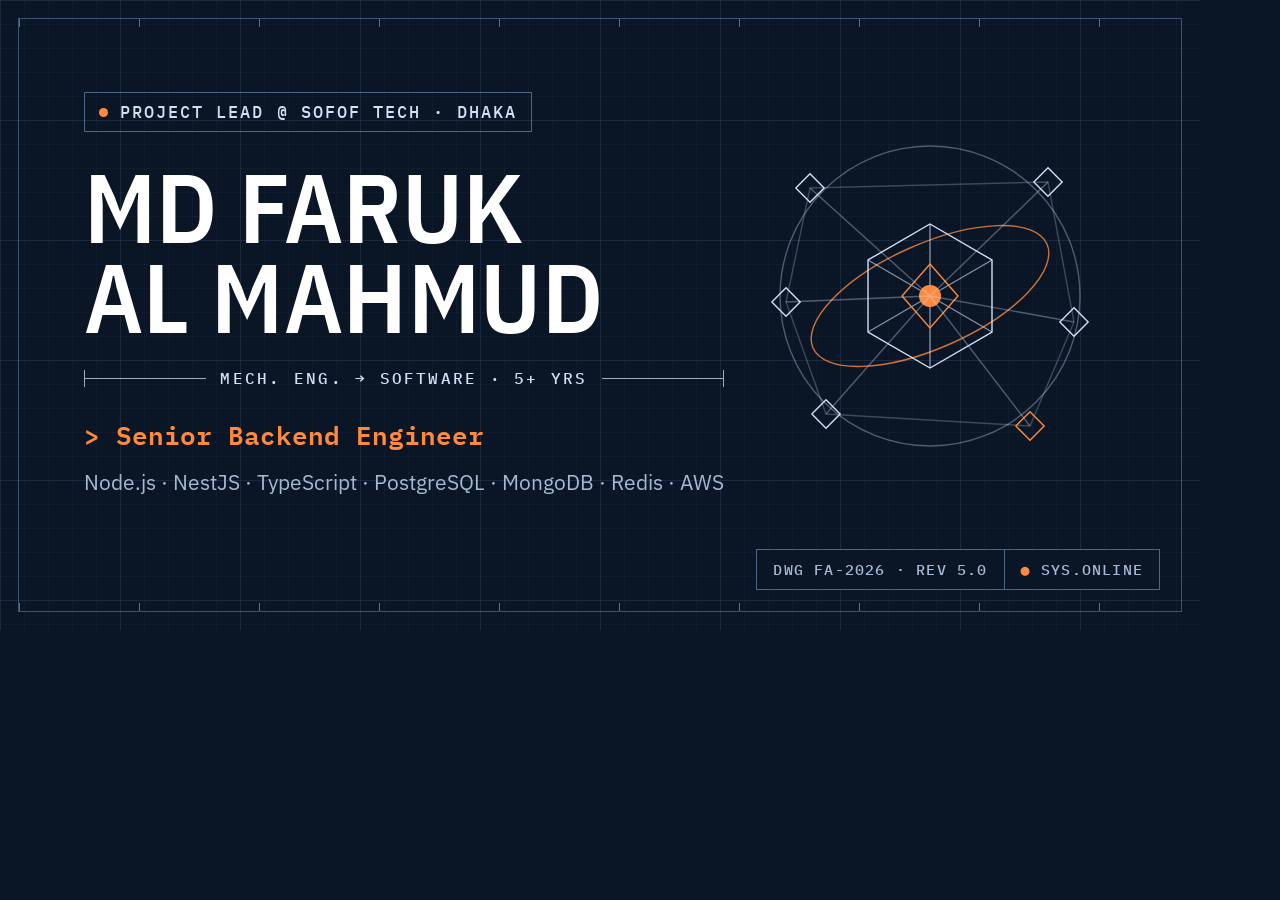
<file: tools/og-card.html>
<!doctype html>
<!--
  Social preview card (1200×630). Regenerate assets/og-card.png with:
  "/Applications/Google Chrome.app/Contents/MacOS/Google Chrome" --headless=new \
    --window-size=1200,630 --hide-scrollbars --virtual-time-budget=4000 \
    --screenshot=assets/og-card.png "http://127.0.0.1:5173/tools/og-card.html"
-->
<html lang="en">
<head>
<meta charset="utf-8">
<title>OG card</title>
<link href="https://fonts.googleapis.com/css2?family=IBM+Plex+Mono:wght@500;600&family=IBM+Plex+Sans:wght@400;500&family=IBM+Plex+Sans+Condensed:wght@600&display=block" rel="stylesheet">
<style>
  :root { --bg: #0a1626; --ink: #cfe0f7; --muted: #a8bad3; --accent: #ff8a3d; --line: rgba(160, 196, 245, 0.46); }
  * { box-sizing: border-box; margin: 0; }
  html, body { width: 1200px; height: 630px; overflow: hidden; background: var(--bg); }
  body {
    position: relative; font-family: 'IBM Plex Sans', sans-serif; color: var(--ink);
    background:
      linear-gradient(rgba(160, 196, 245, 0.08) 1px, transparent 1px) 0 0 / 120px 120px,
      linear-gradient(90deg, rgba(160, 196, 245, 0.08) 1px, transparent 1px) 0 0 / 120px 120px,
      linear-gradient(rgba(160, 196, 245, 0.035) 1px, transparent 1px) 0 0 / 24px 24px,
      linear-gradient(90deg, rgba(160, 196, 245, 0.035) 1px, transparent 1px) 0 0 / 24px 24px,
      var(--bg);
  }
  .sheet { position: absolute; inset: 18px; border: 1px solid rgba(160, 196, 245, 0.35); }
  .sheet::before, .sheet::after {
    content: ''; position: absolute; left: 0; right: 0; height: 8px;
    background: repeating-linear-gradient(90deg, rgba(160, 196, 245, 0.5) 0 1px, transparent 1px 120px);
  }
  .sheet::before { top: 0; } .sheet::after { bottom: 0; }
  .content { position: absolute; left: 84px; top: 92px; width: 640px; }
  .tag {
    display: inline-flex; align-items: center; gap: 12px; padding: 8px 14px;
    border: 1px solid var(--line); font: 500 17px 'IBM Plex Mono', monospace; letter-spacing: 0.12em;
  }
  .tag i { width: 9px; height: 9px; border-radius: 50%; background: var(--accent); }
  h1 {
    margin-top: 30px; font: 600 98px/0.92 'IBM Plex Sans Condensed', sans-serif;
    text-transform: uppercase; color: #fff; letter-spacing: 0.005em;
  }
  .dim { display: flex; align-items: center; gap: 14px; margin-top: 26px; font: 500 16px 'IBM Plex Mono', monospace; letter-spacing: 0.14em; }
  .dim b { position: relative; flex: 1; height: 1px; background: var(--ink); opacity: 0.75; }
  .dim b::after { content: ''; position: absolute; top: -8px; width: 1px; height: 17px; background: var(--ink); }
  .dim b:first-child::after { left: 0; } .dim b:last-child::after { right: 0; }
  .role { margin-top: 26px; font: 600 26px 'IBM Plex Mono', monospace; color: var(--accent); }
  .stack { margin-top: 14px; font: 400 21px 'IBM Plex Sans', sans-serif; color: var(--muted); }
  .graph { position: absolute; right: 70px; top: 96px; width: 400px; height: 400px; color: var(--ink); }
  .graph .s { fill: none; stroke: currentColor; stroke-width: 1.4; }
  .graph .a { stroke: var(--accent); }
  .graph .f { fill: var(--accent); }
  .block {
    position: absolute; right: 40px; bottom: 40px; display: flex;
    border: 1px solid var(--line); background: var(--bg);
    font: 500 15px 'IBM Plex Mono', monospace; letter-spacing: 0.08em; color: var(--muted);
  }
  .block span { padding: 10px 16px; }
  .block span + span { border-left: 1px solid var(--line); }
  .block b { color: var(--accent); font-weight: 500; }
</style>
</head>
<body>
  <div class="sheet"></div>
  <div class="content">
    <span class="tag"><i></i>PROJECT LEAD @ SOFOF TECH · DHAKA</span>
    <h1>MD Faruk<br>Al Mahmud</h1>
    <div class="dim"><b></b>MECH. ENG. → SOFTWARE · 5+ YRS<b></b></div>
    <p class="role">&gt; Senior Backend Engineer</p>
    <p class="stack">Node.js · NestJS · TypeScript · PostgreSQL · MongoDB · Redis · AWS</p>
  </div>

  <!-- wireframe service mesh, drawn like the site's 3D core -->
  <svg class="graph" viewBox="0 0 400 400" aria-hidden="true">
    <circle class="s" cx="200" cy="200" r="150" opacity="0.35"/>
    <ellipse class="s a" cx="200" cy="200" rx="128" ry="52" transform="rotate(-24 200 200)" opacity="0.8"/>
    <polygon class="s" points="200,128 262,164 262,236 200,272 138,236 138,164"/>
    <path class="s" d="M200,128 L200,272 M138,164 L262,236 M262,164 L138,236" opacity="0.6"/>
    <polygon class="s a" points="200,168 228,200 200,232 172,200"/>
    <circle class="f" cx="200" cy="200" r="11"/>
    <g class="s">
      <path d="M200,200 L80,92 M200,200 L318,86 M200,200 L344,226 M200,200 L300,330 M200,200 L96,318 M200,200 L56,206" opacity="0.35"/>
      <path d="M80,92 L318,86 L344,226 L300,330 L96,318 L56,206 Z" opacity="0.25"/>
    </g>
    <g class="s">
      <rect x="70" y="82" width="20" height="20" transform="rotate(45 80 92)"/>
      <rect x="308" y="76" width="20" height="20" transform="rotate(45 318 86)"/>
      <rect x="334" y="216" width="20" height="20" transform="rotate(45 344 226)"/>
      <rect x="86" y="308" width="20" height="20" transform="rotate(45 96 318)"/>
      <rect x="46" y="196" width="20" height="20" transform="rotate(45 56 206)"/>
    </g>
    <rect class="s a" x="290" y="320" width="20" height="20" transform="rotate(45 300 330)"/>
  </svg>

  <div class="block"><span>DWG FA-2026 · REV 5.0</span><span><b>●</b> SYS.ONLINE</span></div>
</body>
</html>
</file>
